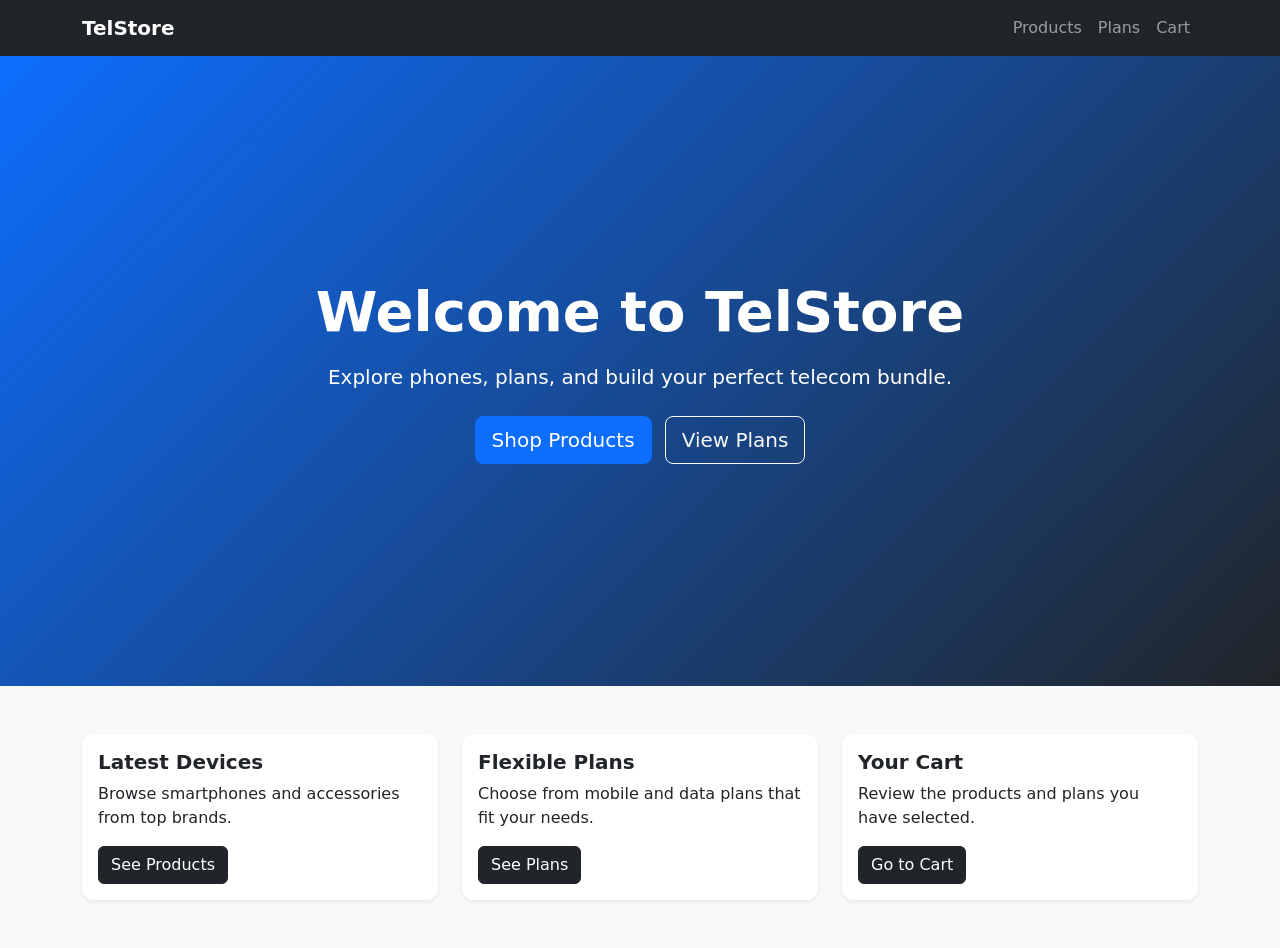
<file: telstore/src/main/resources/static/index.html>
<!DOCTYPE html>
<html lang="en">
<head>
    <meta charset="UTF-8">
    <meta name="viewport" content="width=device-width, initial-scale=1.0">
    <title>TelStore</title>
    <link href="https://cdn.jsdelivr.net/npm/bootstrap@5.3.3/dist/css/bootstrap.min.css" rel="stylesheet">
    <link rel="stylesheet" href="css/style.css">
</head>
<body>

<nav class="navbar navbar-expand-lg navbar-dark bg-dark">
    <div class="container">
        <a class="navbar-brand fw-bold" href="index.html">TelStore</a>
        <button class="navbar-toggler" type="button" data-bs-toggle="collapse" data-bs-target="#navbarNav">
            <span class="navbar-toggler-icon"></span>
        </button>
        <div class="collapse navbar-collapse" id="navbarNav">
            <ul class="navbar-nav ms-auto">
                <li class="nav-item">
                    <a class="nav-link" href="products.html">Products</a>
                </li>
                <li class="nav-item">
                    <a class="nav-link" href="plans.html">Plans</a>
                </li>
                <li class="nav-item">
                    <a class="nav-link" href="cart.html">Cart</a>
                </li>
            </ul>
        </div>
    </div>
</nav>

<section class="hero-section text-white d-flex align-items-center">
    <div class="container text-center">
        <h1 class="display-4 fw-bold">Welcome to TelStore</h1>
        <p class="lead mt-3">Explore phones, plans, and build your perfect telecom bundle.</p>
        <div class="mt-4">
            <a href="products.html" class="btn btn-primary btn-lg me-2">Shop Products</a>
            <a href="plans.html" class="btn btn-outline-light btn-lg">View Plans</a>
        </div>
    </div>
</section>

<section class="container my-5">
    <div class="row g-4">
        <div class="col-md-4">
            <div class="card shadow-sm h-100">
                <div class="card-body">
                    <h5 class="card-title">Latest Devices</h5>
                    <p class="card-text">Browse smartphones and accessories from top brands.</p>
                    <a href="products.html" class="btn btn-dark">See Products</a>
                </div>
            </div>
        </div>
        <div class="col-md-4">
            <div class="card shadow-sm h-100">
                <div class="card-body">
                    <h5 class="card-title">Flexible Plans</h5>
                    <p class="card-text">Choose from mobile and data plans that fit your needs.</p>
                    <a href="plans.html" class="btn btn-dark">See Plans</a>
                </div>
            </div>
        </div>
        <div class="col-md-4">
            <div class="card shadow-sm h-100">
                <div class="card-body">
                    <h5 class="card-title">Your Cart</h5>
                    <p class="card-text">Review the products and plans you have selected.</p>
                    <a href="cart.html" class="btn btn-dark">Go to Cart</a>
                </div>
            </div>
        </div>
    </div>
</section>

<script src="https://cdn.jsdelivr.net/npm/bootstrap@5.3.3/dist/js/bootstrap.bundle.min.js"></script>
</body>
</html>
</file>
<file: telstore/src/main/resources/static/css/style.css>
body {
    background-color: #f8f9fa;
}

.hero-section {
    min-height: 70vh;
    background: linear-gradient(135deg, #0d6efd, #212529);
}

.card {
    border: none;
    border-radius: 12px;
}

.card-title {
    font-weight: 700;
}
</file>
